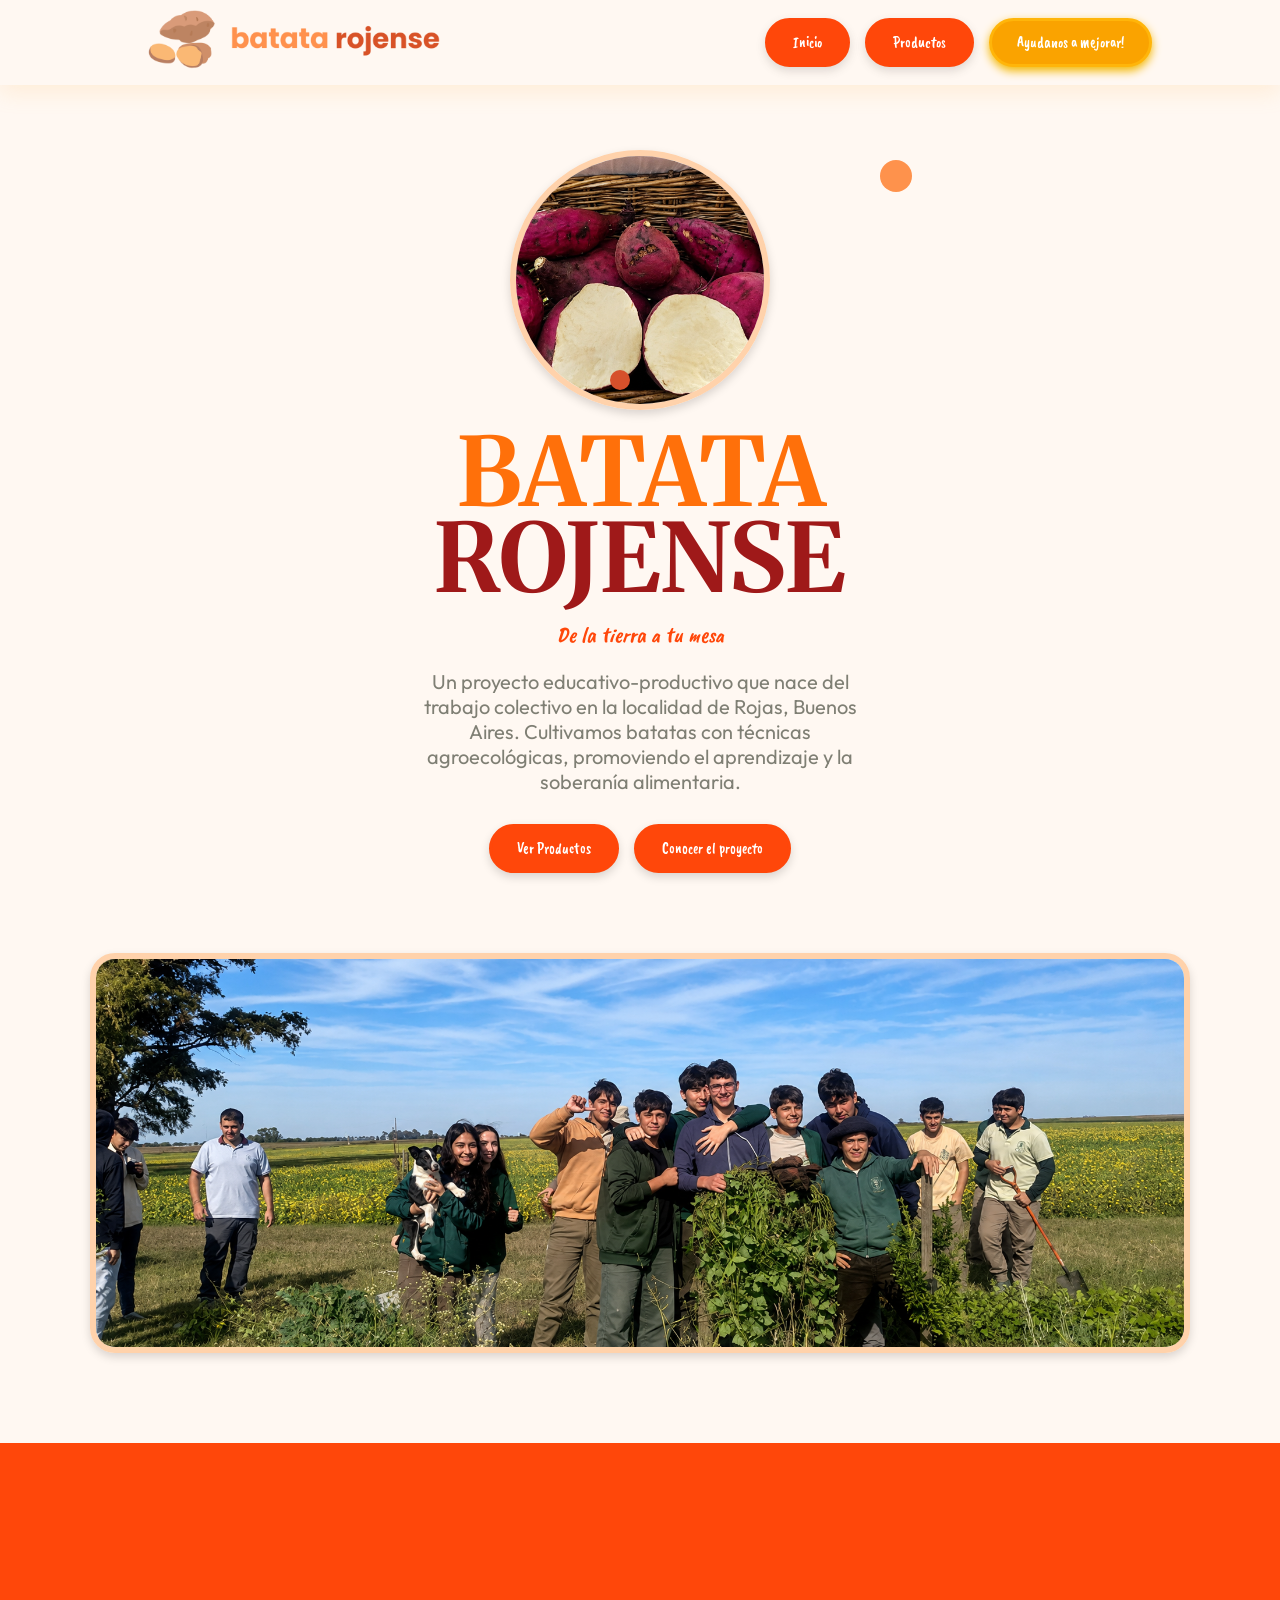
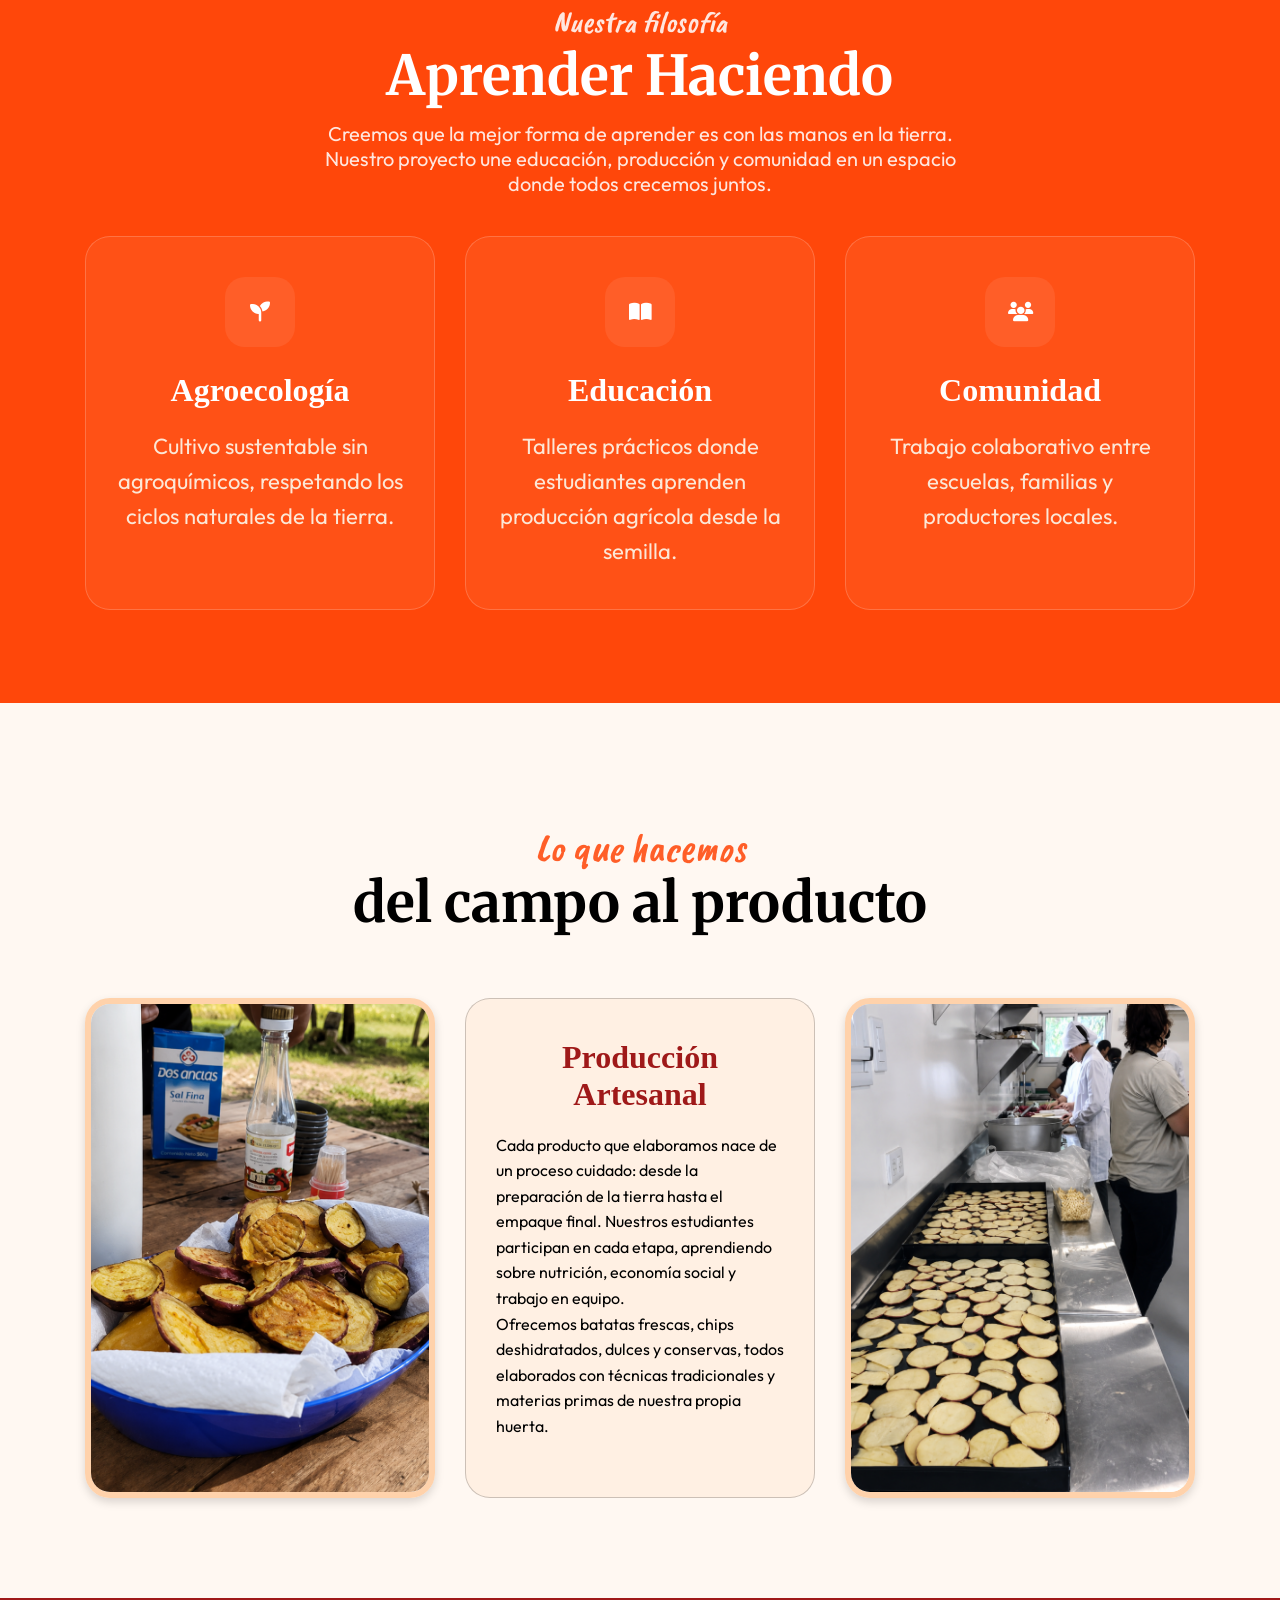
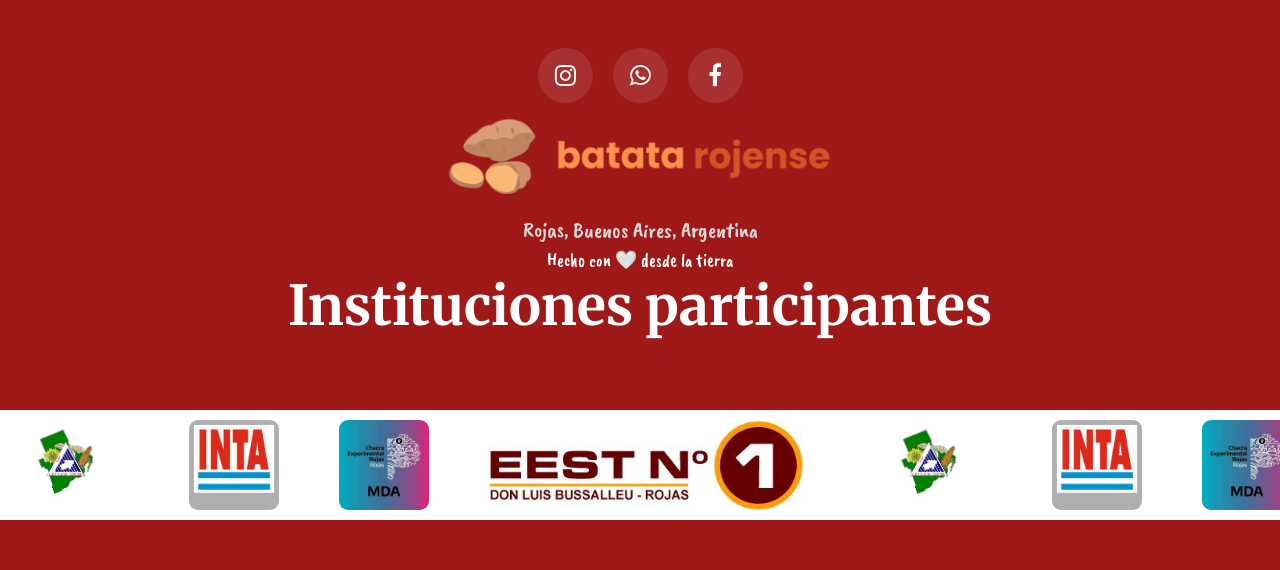
<file: index.html>
<!DOCTYPE html>
<html lang="en">
<head>
    <meta charset="UTF-8">
    <meta name="viewport" content="width=device-width, initial-scale=1.0">
    <title>Batata Rojense</title>
    <link rel="stylesheet" href="style.css">
    <link rel="stylesheet" href="https://cdnjs.cloudflare.com/ajax/libs/font-awesome/6.5.1/css/all.min.css">
    <link rel="shortcut icon" href="imagenes/icono.ico" >
    <link rel="stylesheet" href="https://cdnjs.cloudflare.com/ajax/libs/font-awesome/4.7.0/css/font-awesome.min.css">
</head>
<body>
 <header class="header">
    <div class="logo">
        <img src="imagenes/logotranparente1.png" alt="logo de batata rojense">
    </div>
    <nav>
        <ul class="menu">
            <li><a href="#inicio">Inicio</a></li>
            <li><a href="#Productos">Productos</a></li>
            <li class="boton-especial"><a target="_blank" href="https://forms.gle/V68ZPRbF5vm3U7cW7">Ayudanos a mejorar!</a></li>
        </ul>
    </nav>
 </header>
 <div class="logo-container" id="inicio">

    <!-- circulitos decorativos -->
    <div class="dot dot1"></div>
    <div class="dot dot2"></div>

    <!-- imagen -->
    <div class="image-circle">
      <img src="imagenes/batatacentro2.png" alt="Batatas">
    </div>

    <!-- texto -->
    <h1 class="title-orange">BATATA</h1>
    <h1 class="title-red">ROJENSE</h1>

    <p class="subtitle">De la tierra a tu mesa</p>

  </div>
  <div>
    <p class="subtitlemid"> Un proyecto educativo-productivo que nace del trabajo colectivo en la localidad de Rojas, Buenos Aires. Cultivamos batatas con técnicas agroecológicas, promoviendo el aprendizaje y la soberanía alimentaria.</p>
  </div>
      <nav>
        <ul class="botonesmid">
            <li><a href="#Productos">Ver Productos</a></li>
            <li><a href="#seps">Conocer el proyecto</a></li>
        </ul>
    </nav>
        <div class="image-rectangular">
      <img src="imagenes/rectangulo1.png" alt="Batatas">
    </div>
<!-- <borde decoorativo que separa las secciones> -->
    <div class="seps" id="seps">

        <p class="subtitle2">Nuestra filosofía</p>
        <h1 class="title-white">Aprender Haciendo</h1>
        <p class="subtitlemid2">Creemos que la mejor forma de aprender es con las manos en la tierra.<br> Nuestro proyecto une educación, producción y comunidad en un espacio<br> donde todos crecemos juntos.</p>
        <!-- <iconos mid> -->

      <div class="contenedor">
<!-- <primera card>    -->
    <div class="card">
      <div class="icono">
        <i class="fa-solid fa-seedling"></i>
      </div>

      <h2>Agroecología</h2>
      <p> Cultivo sustentable sin agroquímicos, respetando los ciclos naturales de la tierra.</p>

    </div>
<!-- <segunda card> -->
    <div class="card">
      <div class="icono">
        <i class="fa-solid fa-book-open"></i>
      </div>

      <h2>Educación</h2>
      <p>Talleres prácticos donde estudiantes aprenden producción agrícola desde la semilla.</p>

    </div>
<!-- <tercera card> -->
    <div class="card">
      <div class="icono">
        <i class="fa-solid fa-users"></i>
      </div>

      <h2>Comunidad</h2>
      <p>Trabajo colaborativo entre escuelas, familias y productores locales.</p>

    </div>
  </div>
    </div>
 <!-- <tercera seccion> -->
  <div id="Productos">
    <p class="subtitle3"> Lo que hacemos </p>
    <h1 class="title-black">del campo al producto</h1>
  </div>

<div class="contenedor2">
<!-- <segunda card> -->
    <div class="image-rectangular-vertical-fondo">
    </div>
    <div class="card2">
      
      <h2>Producción Artesanal</h2>
      <p>Cada producto que elaboramos nace de un proceso cuidado: desde la preparación de la tierra hasta el empaque final. Nuestros estudiantes participan en cada etapa, aprendiendo sobre nutrición, economía social y trabajo en equipo.
<br>
      Ofrecemos batatas frescas, chips deshidratados, dulces y conservas, todos elaborados con técnicas tradicionales y materias primas de nuestra propia huerta.</p>

    </div>
    <div class="image-rectangular-vertical-fondo1">
        <img src="imagenes/producto3.png" alt="proceso">
    </div>
</div>
<!-- /* <final y cierre de pagina> */ -->
<footer class="footer">

  <div class="social-icons">
    <a href="#"><i class="fa fa-instagram"></i></a>
    <a href="#"><i class="fa fa-whatsapp"></i></a>
    <a href="#"><i class="fa fa-facebook"></i></a>
  </div>
<!-- <duda a hablar con el gruopo> -->
  <h2 class="logo-footer"><img src="imagenes/logotranparente2.png"></h2>

  <p class="ubicacion">
    Rojas, Buenos Aires, Argentina
  </p>

  <p class="texto-footer">
    Hecho con 🤍 desde la tierra
  </p>
  <div>

  <h3 class="title-white2">Instituciones participantes</h3>

<div class="carousel">
  <div class="carousel-track">

    <img src="imagenes/logo-H.jpeg" alt="Hunter">
    <img src="imagenes/logo-I.jpeg" alt="INTA">
    <img src="imagenes/logo-M.jpeg" alt="MDA">
    <img src="imagenes/logo-E.jpeg" alt="EEST N°1">

    <!-- Duplicados para que el bucle sea infinito -->
    <img src="imagenes/logo-H.jpeg" alt="Hunter">
    <img src="imagenes/logo-I.jpeg" alt="INTA">
    <img src="imagenes/logo-M.jpeg" alt="MDA">
    <img src="imagenes/logo-E.jpeg" alt="EEST N°1">
    <!-- Duplicados para que el bucle sea infinito -->
    <img src="imagenes/logo-H.jpeg" alt="Hunter">
    <img src="imagenes/logo-I.jpeg" alt="INTA">
    <img src="imagenes/logo-M.jpeg" alt="MDA">
    <img src="imagenes/logo-E.jpeg" alt="EEST N°1">
        <!-- Duplicados para que el bucle sea infinito -->
    <img src="imagenes/logo-H.jpeg" alt="Hunter">
    <img src="imagenes/logo-I.jpeg" alt="INTA">
    <img src="imagenes/logo-M.jpeg" alt="MDA">
    <img src="imagenes/logo-E.jpeg" alt="EEST N°1">

  </div>
</div>
</div>

</footer>
  <script src="Script.js"></script>
</body>
</html>
</file>
<file: style.css>
@import url('https://fonts.googleapis.com/css2?family=Caveat+Brush&display=swap');
@import url('https://fonts.googleapis.com/css2?family=Merriweather:ital,opsz,wght@0,18..144,300..900;1,18..144,300..900&display=swap');
@import url('https://fonts.googleapis.com/css2?family=Outfit:wght@100..900&display=swap');
* {
    box-sizing: border-box;
    margin: 0%; 
    padding: 0%;
    font-family: "Caveat Brush", cursive;
    font-size: 20px;
}
body {
  background-color: #fff8f2;
  margin:0;
  justify-content:center;
  align-items:center;
  font-family: Georgia, serif;
}
/* <header> */
.header {
    position: fixed;
    top: 0;
    left: 0;
    width: 100%;
    background-color:   #fff8f2;
    display: flex;
    justify-content: space-between;
    align-items: center;
    height: 85px;
    padding: 5px 10%;
    box-shadow: 0 8px 20px #ffc0682e;
    z-index: 1;
  }

.header .logo {
    cursor: pointer;
}
.header .logo img{
    height: 125px;
    width: auto;
    transition: all 0.3s;
}
.header .logo img:hover{
    transform: scale(1.2);
}
.menu{
  display: flex;
  gap: 15px;
  list-style: none;
  padding: 0;
}

.menu li a{
  text-decoration: none;
  background: #FF470A;
  color: #ffffff;

  padding: 12px 25px;

  border: 3px solid #FF470A; /* reborde */
  border-radius: 30px;

  font-size: 15px;
  font-weight: 200;

  display: inline-block; 
  transition: 0.3s;
  font-family: 'Caveat Brush', cursive;
  box-shadow: 0 4px 10px #4e49412e;
}
.menu li a:hover{
  background: transparent;
  color: #D6502B;
}
/* <boton de encuesta> */
.menu .boton-especial a{
  text-decoration: none;
  background: #faa300;
  color: #ffffff;

  padding: 12px 25px;

  border: 3px solid #ffb50a; /* reborde */
  border-radius: 30px;

  font-size: 15px;
  font-weight: 200;

  display: inline-block; 
  transition: 0.3s;
  box-shadow: 0 4px 10px #f3b700;
font-family: 'Caveat Brush', cursive;
}
.menu .boton-especial a:hover{
  background: transparent;
  color: #ff8000;
}
/* <centro de pg> */

/* contenedor principal */
.logo-container{
  padding-top: 100px;
  position:relative;
  text-align:center;
}

/* imagen redonda */
.image-circle{
  width:260px;
  height:260px;
  border-radius:50%;
  overflow:hidden;
  margin: 50px auto 20px;
  border:6px solid #ffd2ab;
  box-shadow: 0 4px 10px rgba(0,0,0,0.15);
}

.image-circle img{
  width:100%;
  height:100%;
  object-fit:cover;
  z-index: 2;
}

/* títulos */
.title-orange{
  margin:0;
  font-size:95px;
  color:#ff700a;
  line-height:0.9;
 /* <estilo>  */
  font-family: "Merriweather", serif;
  font-optical-sizing: auto;
  font-weight: weight;
  font-style:normal;
  font-variation-settings:"wdth" 100;
}

.title-red{
  margin:0;
  font-size:95px;
  color: #9f1919  ;
  line-height:0.9;
  /* <estilo> */
 font-family: "Merriweather",serif;
  font-optical-sizing:auto;
  font-weight: weight;
  font-style:normal;
  font-variation-settings:"wdth" 100;
}

/* subtítulo */
.subtitle{
  margin-top:20px;
  font-size:22px;
  color:#FF470A;
  font-style:italic;
}

/* circulitos */
.dot{
  position:absolute;
  border-radius:50%;
}

.dot1{
  width:32px;
  height:32px;
  background:#FE924C;
  left:880px;
  top:160px;
}

.dot2{
  width:20px;
  height:20px;
  background:#D6502B;
  left:610px;
  top:370px;
}
/* <subtitulomid> */
.subtitlemid {
text-align: center;
width: 450px;
color: rgb(127, 127, 116);
margin: auto;
margin-top: 20px;
font-family: "Outfit", sans-serif;
font-optical-sizing: auto;
font-weight: weight;
font-style: normal;
}
/* <botones medios> */
.botonesmid {
  display: flex;
  gap: 15px;
  list-style: none;
  padding: 30px;
  justify-content: center;
}

.botonesmid li a{
  text-decoration: none;
  background: #FF470A;
  color: #ffffff;

  padding: 12px 25px;

  border: 3px solid #FF470A; /* reborde */
  border-radius: 30px;

  font-size: 15px;
  font-weight: 200;

  display: inline-block; 
  transition: 0.3s;
  font-family: 'Caveat Brush', cursive;
  box-shadow: 0 4px 10px rgba(0,0,0,0.15);
}
.botonesmid li a:hover{
  background: transparent;
  color: #D6502B;
}
/* <imagen rectangular> */
.image-rectangular{
  width:1100px;
  height:400px;
  border-radius: 25px;
  object-fit: cover;
  overflow:hidden;
  margin: 50px auto 20px;
  border:6px solid #ffd2ab;
  box-shadow: 0 4px 10px rgba(0,0,0,0.15);
}

.image-rectangular img{
  width:100%;
  height:100%;
  object-fit:cover;
}
/* <borde decorativo que separa las secciones> */
.seps {
  margin-top: 90px;
  width: auto;
  height:860px;
  background:#FF470A;
  top:10px;
  right:625px;
}
.subtitle2{
  margin-top:20px;
  font-size:30px;
  color:#ffffffdd;
  font-style:italic;
  text-align: center;
  padding-top: 160px;
}
.title-white{
  text-align: center;
  margin-top: 10px;
  font-size:55px;
  color:#ffffff;
  line-height:0.9;
 /* <estilo>  */
  font-family: "Merriweather", serif;
  font-optical-sizing: auto;
  font-weight: weight;
  font-style:normal;
  font-variation-settings:"wdth" 100;
}
.subtitlemid2 {
text-align: center;
color: #ffffffdd;
margin-top: 20px;
font-family: "Outfit", sans-serif;
font-optical-sizing: auto;
font-weight: weight;
font-style: normal;
}
/* <iconos  mid> */
.contenedor{
display:flex;
gap:30px;
flex-wrap:wrap;
justify-content:center;
padding:40px;
}

.card{
width:350px;
background: #ff561dad;
border:1px solid rgba(255,255,255,0.2);
border-radius:25px;
padding:40px 30px;
text-align:center;
color:white;
transition:0.3s;
}

.card:hover{
transform:translateY(-8px);
box-shadow: 0 0 25px rgba(255, 255, 255, 0.4);
}
.icono{
width:70px;
height:70px;
background:#ff5e28;
margin:auto;
border-radius:20px;
display:flex;
justify-content:center;
align-items:center;
font-size:30px;
margin-bottom:25px;
}
.card h2{
font-size:32px;
margin-bottom:20px;
font-family: Georgia, serif;
}
.card p{
font-size:22px;
line-height:1.6;
color:#fce7d6;
font-family: "Outfit", sans-serif;
font-optical-sizing: auto;
font-weight: weight;
font-style: normal;
}
/* <fin de borde decorativo que separa las secciones> */

.subtitle3{
  font-size: px;
  margin-top:20px;
  font-size:40px;
  color:#ff5e28;
  font-style:italic;
  text-align: center;
  padding-top: 100px;
}
.title-black{
  margin-bottom: 30px;
  text-align: center;
  margin-top: 5px;
  font-size:55px;
  color:#000000;
  line-height:0.9;
 /* <estilo>  */
  font-family: "Merriweather", serif;
  font-optical-sizing: auto;
  font-weight: weight;
  font-style:normal;
  font-variation-settings:"wdth" 100;
}
/* <card two> */
/* <mid> */
.contenedor2{
display:flex;
gap:30px;
flex-wrap:wrap;
justify-content:center;
padding:40px;
padding-bottom: 100px;
}

.card2{
width:350px;
height: 500px;
background: #fff0e3 ;
border:1px solid rgba(0, 0, 0, 0.2);
border-radius:25px;
padding:40px 30px;
text-align:center;
color: #9f1919;
transition:0.3s;
}
.card2 h2{
font-size:32px;
margin-bottom:20px;
font-family: Georgia, serif;
}
.card2 p{
font-size:16px;
line-height:1.6;
color:#000000;
text-align: left;
font-family: "Outfit", sans-serif;
font-optical-sizing: auto;
font-weight: weight;
font-style: normal;
}
/* <imagen rectangular verticalr> */

 .image-rectangular-vertical-fondo{
  width:350px;
  height:500px;
  border-radius:25px;
  overflow:hidden;
  border:6px solid #ffd2ab;
  box-shadow:0 4px 10px rgba(0,0,0,0.15);

  position:relative;
}
.image-rectangular-vertical-fondo::before{
  content:"";
  position:absolute;
  inset:0;

  background-image:url(imagenes/batatachips1.png);
  background-size:cover;
  background-position:center;
  background-repeat:no-repeat;

  transition:transform 1s ease;
}
.image-rectangular-vertical-fondo:hover::before{
  transform:scale(1.2);
}
.image-rectangular-vertical-fondo1{
  width:350px;
  height: 500px;
  border-radius: 25px;
  object-fit: cover;
  overflow:hidden;
  align-content: center;
  border:6px solid #ffd2ab;
  box-shadow: 0 4px 10px rgba(0,0,0,0.15);
  background-size: cover;
  background-repeat: no-repeat ;
  background-position: center;
}
/* <animacion rectangulo1> */
 .image-rectangular-vertical-fondo1 img{
  width:100%;
  height:100%;
  object-fit:cover;
  display:block;

  transition: transform 1s ease;
}

.image-rectangular-vertical-fondo1:hover img{
  transform:scale(1.2);
}
/* <final y cierre de pagina> */
.footer{
  background:#9f1919;
  text-align:center;
  padding:50px 0px;
  color:white;
}

.social-icons{
  display:flex;
  justify-content:center;
  gap:20px;
  margin-bottom:15px;
}

.social-icons a{
  width:55px;
  height:55px;
  border-radius:50%;
  background:rgba(255,255,255,0.1);

  display:flex;
  align-items:center;
  justify-content:center;

  color:white;
  text-decoration:none;
  font-size:24px;

  transition:0.3s ease;
}

.social-icons a:hover{
  background:#FF470A;
  transform:translateY(-5px);
}

.footer h2{
  font-size:40px;
  margin-bottom:10px;
}

.ubicacion{
  color:#d6d6d6;
  margin-bottom:5px;
  font-size:22px;
}

.texto-footer{
  color:#ffffff;
  font-size:18px;
}
.logo-footer img{
  width:400px;
  height:auto;
  object-fit:contain;
}
/* ---------------------------------------------- */
.title-white2{
  text-align: center;
  margin-top: 10px;
  margin-bottom: 80px;
  font-size:55px;
  color:#ffffff;
  line-height:0.9;
 /* <estilo>  */
  font-family: "Merriweather", serif;
  font-optical-sizing: auto;
  font-weight: weight;
  font-style:normal;
  font-variation-settings:"wdth" 100;
}
/* CONTENEDOR */

.carousel{
  width:100%;
  overflow:hidden;
  margin-top:40px;
  position:relative;
  background-color: white;
}

/* PISTA */

.carousel-track{
  display:flex;
  align-items:center;
  gap:60px;
  width:max-content;

  animation:scroll 18s linear infinite;
    padding-top: 10px;
  padding-bottom: 10px;
}

/* LOGOS */

.carousel-track img{
  height:90px;
  width:auto;
  border-radius: 10%;
}
/* ANIMACION */

@keyframes scroll{
  from{
    transform:translateX(0);
  }
  to{
    transform:translateX(-50%);
  }
}
.carousel::before,
.carousel::after{
  content:"";
  position:absolute;
  top:0;
  width:120px;
  height:100%;
  z-index:2;
}
/* ---------<sombras>--------------- */

/* .carousel::before{
  left:0;
  background:linear-gradient(to right,#281d15,transparent);
}

.carousel::after{
  right:0;
  background:linear-gradient(to left,#281d15,transparent);
} */

/* ----------------------------------------------------------------------------------- */
/* ======================================================
====================================================== */


/* IMÁGENES FLEXIBLES */

img{
  max-width:100%;
  height:auto;
}


/* EVITA SCROLL HORIZONTAL */

html, body{
  overflow-x:hidden;
}


/* ======================================================
   TABLETS
====================================================== */

@media (max-width:1024px){

  .title-orange,
  .title-red{
    font-size:70px;
  }

  .image-rectangular{
    width:90%;
    height:auto;
  }

  .seps{
    height:auto;
    padding-bottom:80px;
  }

  .dot1,
  .dot2{
    display:none;
  }

  .logo-footer img{
    width:300px;
  }

}


/* ======================================================
   CELULARES
====================================================== */

@media (max-width:768px){

  /* HEADER */

  .header{
  display:flex;
  justify-content:space-between;
  align-items:center;

  padding:15px 25px;
  height:auto;
  }

  .header .logo img{
    height:90px;
  }

  .menu{
  display:flex;
  flex-direction:row;
  align-items:center;
  gap:10px;
  }

  .menu li a{
  padding:10px 18px;
  font-size:14px;
  }

  /* HERO */

  .logo-container{
    padding-top:180px;
  }

  .image-circle{
    width:200px;
    height:200px;
  }

  .title-orange,
  .title-red{
    font-size:48px;
    line-height:1;
    padding:0 10px;
  }

  .subtitle{
    font-size:18px;
    padding:0 20px;
  }

  .subtitlemid{
    font-size:16px;
    line-height:1.6;
    padding:0 20px;
    width: 65%;
    margin: auto;
  }

  /* BOTONES */

  .botonesmid{
    flex-direction:column;
    align-items:center;
    gap:15px;
  }

  .botonesmid li a{
    width:220px;
    text-align:center;
  }

  /* IMAGEN GRANDE */

  .image-rectangular{
    width:95%;
    height:250px;
  }

  /* SECCION NARANJA */

  .seps{
    height:auto;
    padding:80px 20px;
  }

  .subtitle2{
    padding-top:0;
    font-size:24px;
  }

  .title-white{
    font-size:38px;
    line-height:1.2;
    padding:0 10px;
  }

  .subtitlemid2{
    font-size:16px;
    line-height:1.6;
    padding:0 10px;
  }

  /* CARDS */

  .contenedor{
    flex-direction:column;
    align-items:center;
    padding:30px 15px;
  }

  .card{
    width:100%;
    max-width:350px;
  }

  .card h2{
    font-size:26px;
  }

  .card p{
    font-size:18px;
  }

  /* TITULOS NEGROS */

  .subtitle3{
    font-size:28px;
    padding:0 15px;
  }

  .title-black{
    font-size:38px;
    line-height:1.2;
    padding:0 15px;
  }

  /* TERCERA SECCION */

  .contenedor2{
    flex-direction:column;
    align-items:center;
    padding:20px;
  }

  .card2,
  .image-rectangular-vertical-fondo,
  .image-rectangular-vertical-fondo1{
    width:100%;
    max-width:350px;
  }

  .card2{
    height:auto;
  }

  .card2 h2{
    font-size:26px;
  }

  .card2 p{
    font-size:16px;
    text-align:left;
  }

  /* FOOTER */

  .footer{
    padding:40px 20px;
  }

  .social-icons{
    flex-wrap:wrap;
  }

  .logo-footer img{
    width:230px;
  }

  .ubicacion{
    font-size:18px;
  }

  .texto-footer{
    font-size:15px;
  }

  .logos-instituciones{
    gap:20px;
  }

  .logo-item span{
    width:120px;
    white-space:normal;
    font-size:12px;
    bottom:-55px;
  }

}


/* ======================================================
   CELULARES MUY PEQUEÑOS
====================================================== */

@media (max-width:480px){

  .title-orange,
  .title-red{
    font-size:38px;
  }

  .title-white,
  .title-black{
    font-size:30px;
  }

  .subtitle2,
  .subtitle3{
    font-size:22px;
  }

  .card,
  .card2{
    padding:30px 20px;
  }

  .card p,
  .card2 p{
    font-size:15px;
  }

  .image-circle{
    width:170px;
    height:170px;
  }

}
/* MÓVILES */
@media (max-width: 768px){

    .header{
        flex-direction: column;
        justify-content: center;
        align-items: center;
        height: auto;
        padding: 15px;
        gap: 15px;
    }

    .logo{
        margin: 0;
    }

    .nav-links{
        display: flex;
        flex-wrap: wrap;
        justify-content: center;
        gap: 10px;
        padding: 0;
    }

    .nav-links li{
        margin: 0;
    }
}
</file>
